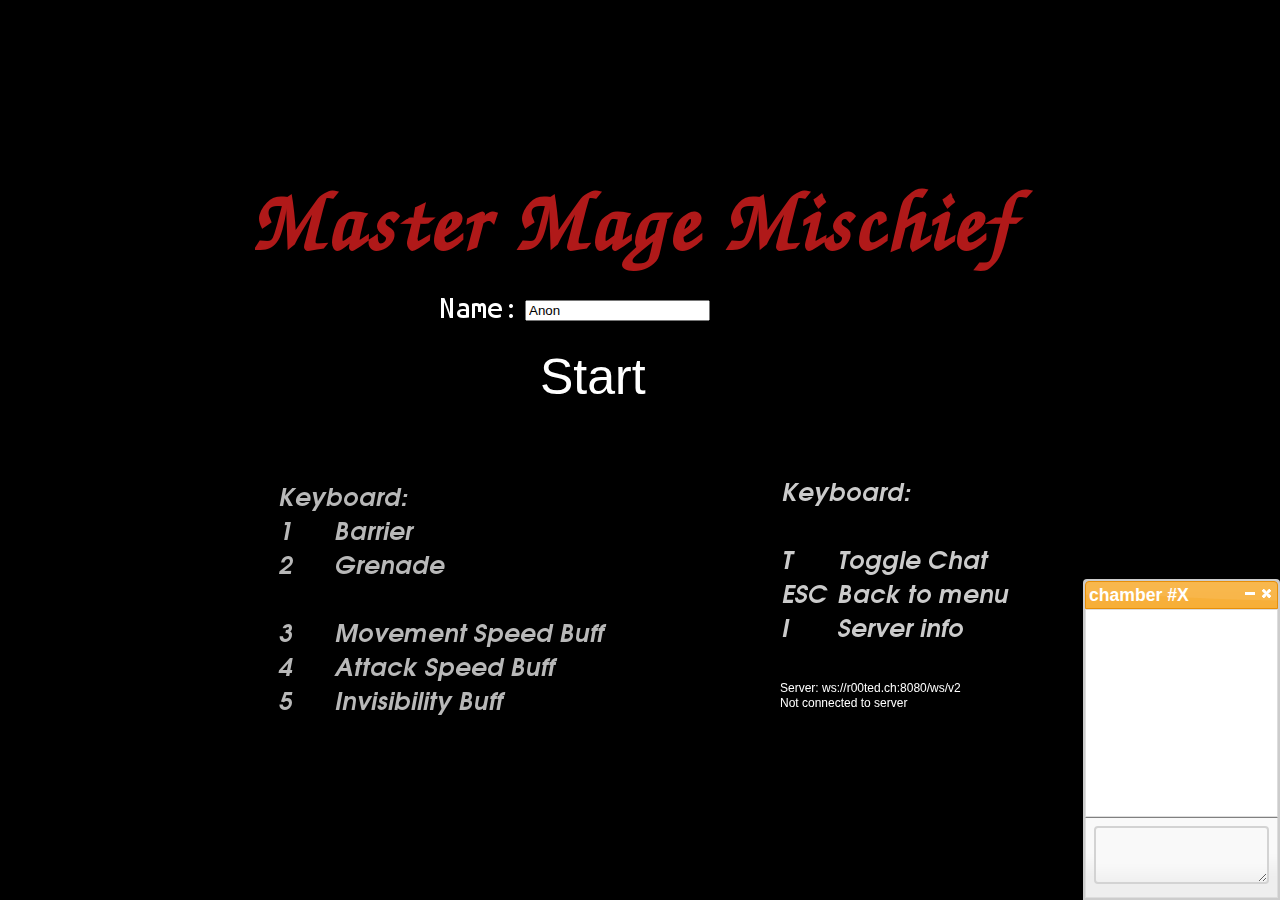
<file: game1/game.html>
<!doctype html>
<html lang="en">
<head>
	<meta charset="UTF-8" />
	<title>Masternode Game 1</title>

	<script type="text/javascript" src="../js/phaser.min.js"></script>
	<script type="text/javascript" src="../js/jquery-1.11.3.min.js"></script>
	<script type="text/javascript" src="../js/log4javascript.js"></script>
    <script type="text/javascript" src="../js/jquery-ui.min.js"></script>
    <script type="text/javascript" src="../js/chatbox.js"></script>

    <link type="text/css" href="../css/jquery-ui.min.css" rel="stylesheet" />
    <link type="text/css" href="../css/chatbox.css" rel="stylesheet" />
    <link type="text/css" href="../css/game.css" rel="stylesheet" />
</head>
<body>

<script src="utilities.js"></script>
<script src="net/networkqueue.js"></script>
<script src="net/networkhandler.js"></script>
<script src="net/network.js"></script>
<script src="player/CooldownIndicator.js"></script>
<script src="player/Walker.js"></script>
<script src="player/PlayerState.js"></script>
<script src="player/playerInput.js"></script>
<script src="player/networkInput.js"></script>
<script src="player/player.js"></script>
<script src="player/Enemy.js"></script>
<script src="player/Zombie.js"></script>
<script src="player/ZombieGroup.js"></script>
<script src="player/ZombieState.js"></script>
<script src="player/PlayerBot.js"></script>
<script src="game.js"></script>
<script src="effects/blood.js"></script>
<script src="effects/death.js"></script>
<script src="effects/gameeffects.js"></script>
<script src="weapons/bulletWeapon.js"></script>
<script src="weapons/bulletAmmo.js"></script>
<script src="weapons/barrierWeapon.js"></script>
<script src="weapons/barrierAmmo.js"></script>
<script src="weapons/grenadeWeapon.js"></script>
<script src="weapons/grenadeAmmo.js"></script>
<script src="buffs/movementSpeedBuff.js"></script>
<script src="buffs/attackSpeedBuff.js"></script>
<script src="buffs/invisibilityBuff.js"></script>
<script src="buffs/shieldBuff.js"></script>
<script src="chamber/gamehud.js"></script>
<script src="powerup/powerup.js"></script>
<script src="powerup/powerupgroup.js"></script>
<script src="chamber/chamber.js"></script>

<div id="menuStateHtmlCanvas">
	<input id="playerNameInput" type="text" size="20" value="Anon"></input>
</div>


<script type="text/javascript">
    box = null;
    $(document).ready(function(){
        box = $("#chat_div").chatbox({id:"chat_div",
            user:{key : "value"},
            title : "chamber #X",
            width: 185,
            hidden: localStorage.chatBoxState == 0 ? true : false,
            messageSent: function(id, user, msg) {
                networkSocket.sendChatMessage(msg);
            },
            boxClosed: function(id) {
                localStorage.chatboxState = 0;
            }

        });
        $(".ui-chatbox-log ").height(200);


        $('#phaser-game').mouseout(function(event) {
            inputControls.mouseLeaveHandler();
        });
        $('#phaser-game').mouseenter(function(event) {
            inputControls.mouseEnterHandler();
        });

        if (localStorage.chatboxState == 0) {
            //box.chatbox("option", "boxManager").toggleBox();
        } else if (localStorage.chatboxState == 1) {
        } else {
            // Init
            localStorage.chatboxState = 1;
        }
    });

    // set box state
    function chatboxToggle() {
        if (localStorage.chatboxState == 0) {
            localStorage.chatboxState = 1;
        } else {
            localStorage.chatboxState = 0;
        }
        box.chatbox("option", "boxManager").toggleBox();
    }

    function handleNetworkChatMessage(message, userName) {
        $("#chat_div").chatbox("option", "boxManager").addMsg(userName, message);
    }
</script>

<div id="phaser-game"></div>

<div id="chat_div">
</div>

<script>

</script>


</body>
</html>
</file>
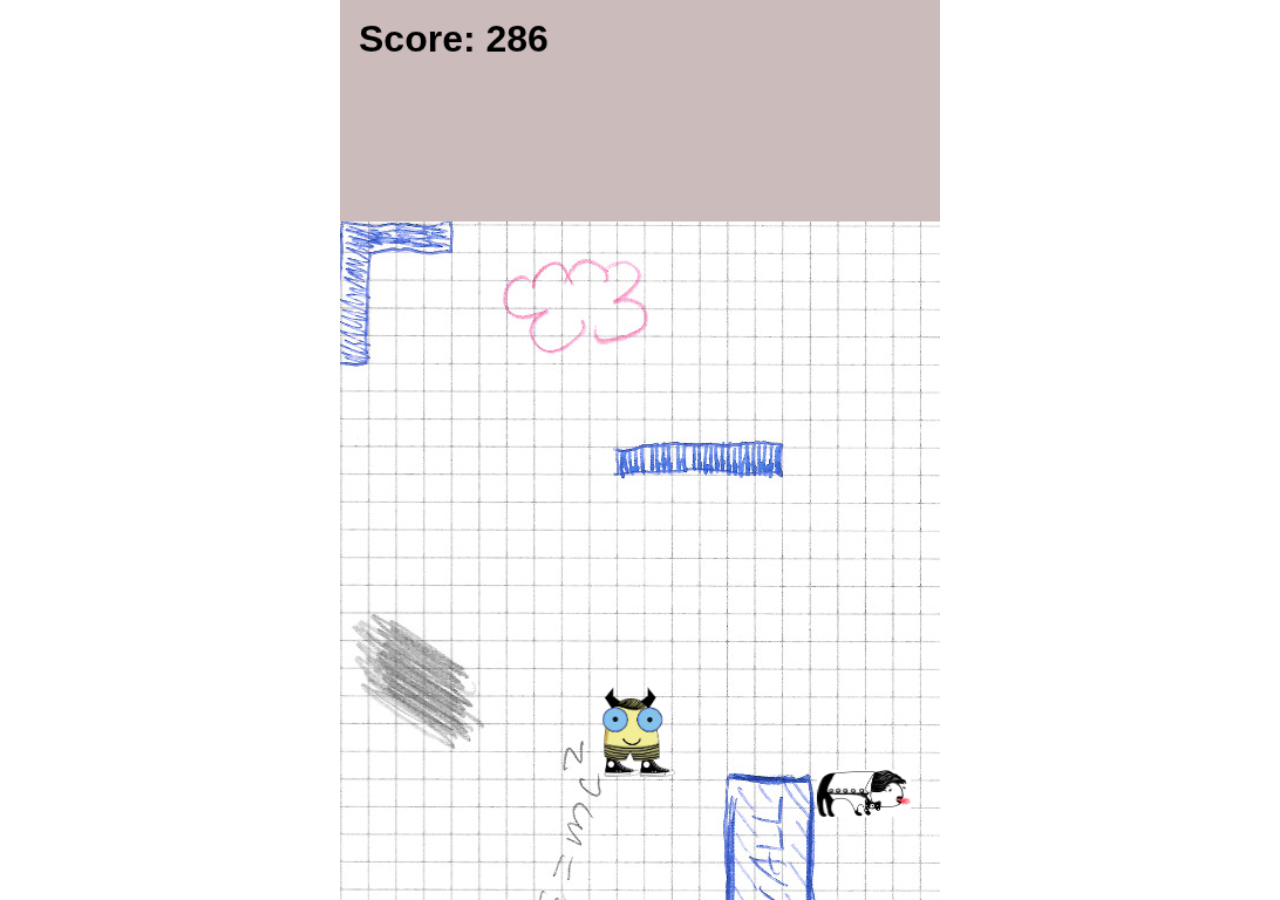
<file: game2/game.html>
<!doctype html>
<html lang="en">
<head>
    <meta charset="UTF-8" />
    <title>Masternode Game 1</title>

    <script type="text/javascript" src="../js/phaser.min.js"></script>
    <script type="text/javascript" src="../js/jquery-1.11.3.min.js"></script>

    <style type="text/css">
        html, body {
            margin: 0;
            height: 100%;

        }

        #menuStateHtmlCanvas {
            position: absolute;
            width: 200px;
            height: 20px;
            padding: 5px;
            left: 160px;
            top: 140px;
            display: none;
        }
    </style>
</head>
<body>


<script src="Interface.js"></script>
<script src="Monsters.js"></script>
<script src="Player.js"></script>
<script src="Platforms.js"></script>
<script src="game.js"></script>


<div id="menuStateHtmlCanvas">
    <input id="playerNameInput" type="text" size="20" value="Anon"></input>
</div>

<div id="phaser-game"></div>

</body>
</html>
</file>
<file: css/chatbox.css>
/* style sheets */
.ui-chatbox {
    position: fixed;
    bottom:0;
    padding: 2px;
    background:  #CCCCCC;
}

.ui-chatbox-titlebar {
    padding: 3px;
    height: 20px;
    cursor: pointer;
}

.ui-chatbox-content {
    padding: 0px;
    margin: 0px;
    border: 0px;
}

.ui-chatbox-log {
    padding: 3px;
    line-height: 90%;
    height: 250px;
    overflow-y: auto;
    overflow-x: hidden;
    background: #FFFFFF;

}

.ui-chatbox-input {
    padding: 3px;
    border-top: 1px solid grey;
    overflow: hidden;
}

.ui-chatbox-input-box {
    margin: 5px;
    border: 2px solid lightgrey;/* #6699FF */
    padding: 2px;
    height: 50px;
}

/* cant write it in the ui-chatbox-input-box because it gets overwritten by ui-widget textarea
   so just change it here.. */
.ui-widget textarea {
    font-size: 0.7em;
}

.ui-chatbox-icon {
    float: right;
}

.ui-chatbox-input-focus {
    border-color: #6699FF;
}

.ui-chatbox-msg {
    margin-top: 10px;
    float: left;
    clear: both;
    /* Source: http://snipplr.com/view/10979/css-cross-browser-word-wrap */
    white-space: pre-wrap;      /* CSS3 */
    white-space: -moz-pre-wrap; /* Firefox */
    white-space: -pre-wrap;     /* Opera <7 */
    white-space: -o-pre-wrap;   /* Opera 7 */
    word-wrap: break-word;      /* IE */
    font-size: 0.7em;
}
</file>
<file: css/game.css>
body {
    margin: 0;
}

#menuStateHtmlCanvas {
    position: absolute;
    width: 200px;
    height: 20px;
    padding: 5px;

    top: 50%;
    left: 50%;

    margin-top: -155px;
    margin-left: -120px;

    display: none;
}

#rightPart {
    width: 200px;
    float: right;
    top: 0;
    bottom: 0;
}

#leftPart {
    float: left;
}
</file>
